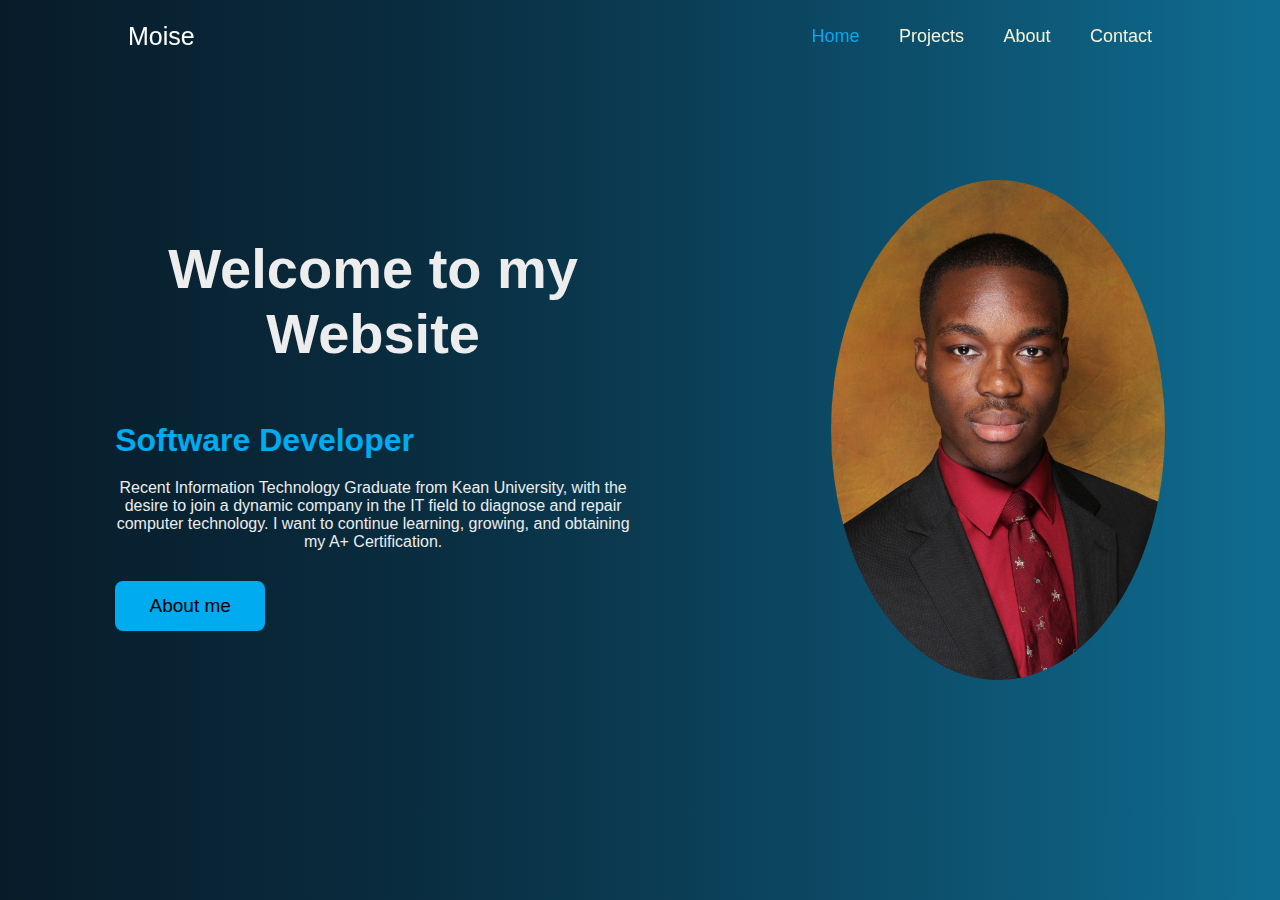
<file: Web/index.html>
<!DOCTYPE html>
<html lang="en">
<head>
    <meta charset="UTF-8">
    <meta name="viewport" content="width=device-width, initial-scale=1.0">
    <title>Moise Portfolio</title>
    <link rel="stylesheet" href="styles.css">
    <link href='https://unpkg.com/boxicons@2.1.4/css/boxicons.min.css' rel='stylesheet'>
</head>

<body>
    <header class="header">
        <a href="#" class="logo">Moise</a>
        <nav class="navbar">
            <a href="index.html" class="active">Home</a>
            <a href="project.html">Projects</a>
            <a href="about.html">About</a>
            <a href="contact.html">Contact</a>
        </nav>
    </header>

    <section class="home">
        <div class="home-content">
            <h1>Welcome to my Website</h1>
            <h3>Software Developer</h3>
            <p>Recent Information Technology Graduate from Kean University, with the desire to join a dynamic company in the IT field to diagnose and repair computer technology. I want to continue learning, growing, and obtaining my A+ Certification.</p>
            <div class="btn-box">
                <a href="about.html">About me</a> 
               
            </div>
        </div>
        <img src="images/pro.jpeg" alt="Portfolio picture" class="profile-image">
    </section>

    <!-- <section class="work-section">
        <div class="pre-text">
            <h1>My Work</h1>
        </div>
        <div class="preview">
            <div class="pre-content">
                <img src="images/Jean.png" alt="Project 1">
                <h1>Welcome, my name is Moise</h1>
                <h3>Software Developer</h3>
            </div>
            <div class="pre-content">
                <img src="images/computer.webp" alt="Project 2">
                <h1>Welcome, my name is Moise</h1>
                <h3>Software Developer</h3>
            </div>
            <div class="pre-content">
                <img src="images/rass.webp" alt="Project 3">
                <h1>Welcome, my name is Moise</h1>
                <h3>Software Developer</h3>
            </div>
        </div>
    </section> -->

    <!-- <footer>
        <div class="home-sci">
            <a href="#"><i class='bx bxl-linkedin-square'></i></a>
        </div>
    </footer> -->
</body>
</html>
</file>
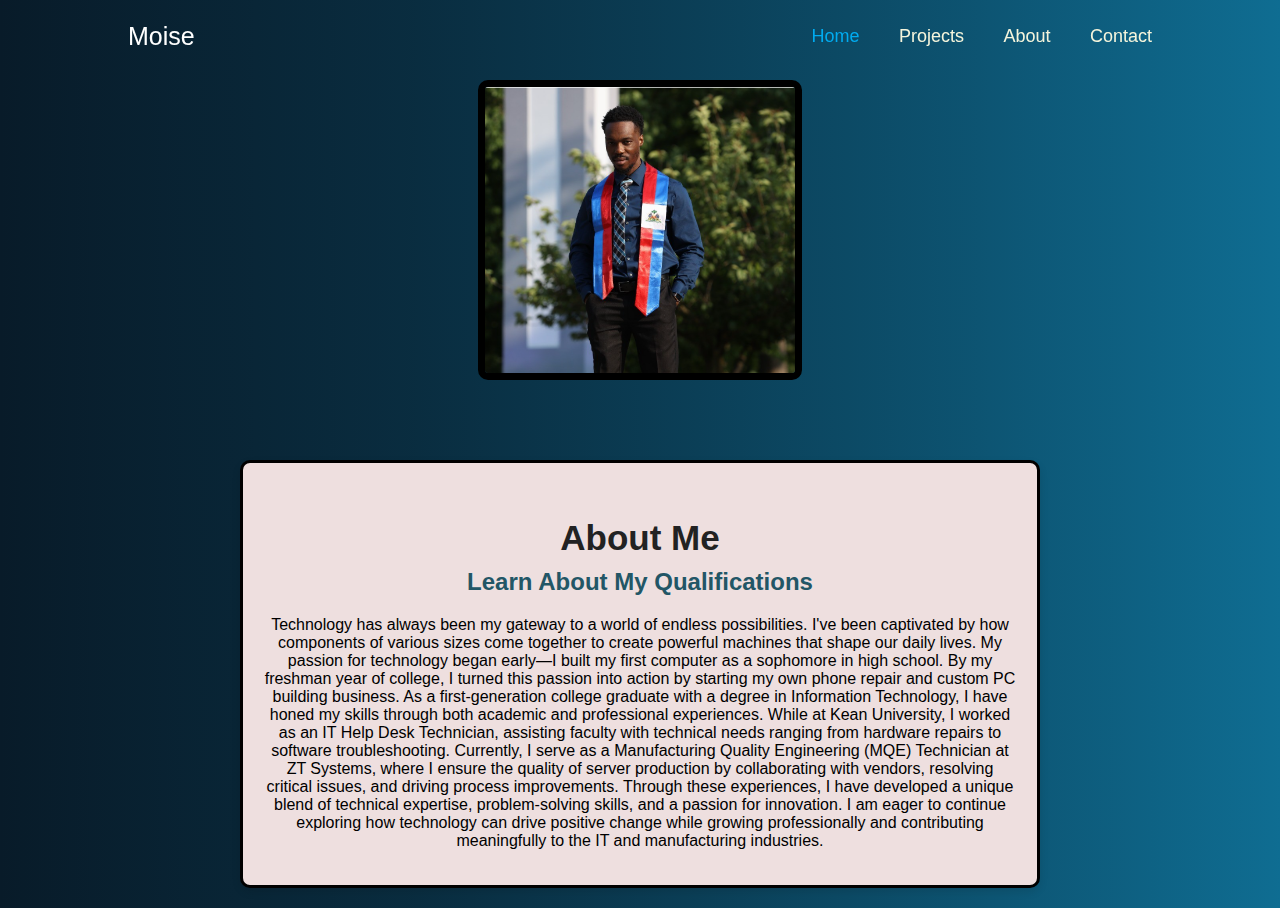
<file: Web/about.html>
<!DOCTYPE html>
<html lang="en">

<head>
    <meta charset="UTF-8">
    <meta name="viewport" content="width=device-width, initial-scale=1.0">
    <title>About Me</title>
    <link rel="stylesheet" href="styles.css">
</head>

<body>
    <header class="header">
        <a href="#" class="logo">Moise</a>
        <nav class="navbar">
            <a href="index.html" class="active">Home</a>
            <a href="project.html">Projects</a>
            <a href="about.html">About</a>
            <a href="contact.html">Contact</a>
        </nav>
    </header>

    <section class="about-pic">
        <img src="images/pro.png" alt="Profile Picture">
    </section>

    <section class="about-content">
        <h1>About Me</h1>
        <h2>Learn About My Qualifications</h2>
        <p>
            Technology has always been my gateway to a world of endless possibilities. I've been captivated by how components of various sizes come together to create powerful machines that shape our daily lives. My passion for technology began early—I built my first computer as a sophomore in high school. By my freshman year of college, I turned this passion into action by starting my own phone repair and custom PC building business.

            As a first-generation college graduate with a degree in Information Technology, I have honed my skills through both academic and professional experiences. While at Kean University, I worked as an IT Help Desk Technician, assisting faculty with technical needs ranging from hardware repairs to software troubleshooting.
            
            Currently, I serve as a Manufacturing Quality Engineering (MQE) Technician at ZT Systems, where I ensure the quality of server production by collaborating with vendors, resolving critical issues, and driving process improvements.
            Through these experiences, I have developed a unique blend of technical expertise, problem-solving skills, and a passion for innovation. I am eager to continue exploring how technology can drive positive change while growing professionally and contributing meaningfully to the IT and manufacturing industries.
        </p>
        <!-- <p>
            <strong>Manufacturing Quality Engineering (MQE) Technician:</strong> Ensuring the quality of server
            production by collaborating with vendors and key stakeholders to resolve issues, improve processes, and
            maintain customer satisfaction.
        </p>
        <ul>
            <li>Utilize Jira for ticketing and issue tracking with vendors, ensuring timely resolution.</li>
            <li>Issue Quality Alerts to address and escalate recurring issues that require immediate attention.</li>
            <li>Train Champions and Leads on critical procedures to ensure consistent quality and compliance.</li>
            <li>Enforce ESD (Electrostatic Discharge) protocols to prevent product damage during production.</li>
        </ul> -->
    </section>

    <!-- <footer class="footer">
        <p>&copy; 2024 Moise. All Rights Reserved. | <a href="privacy-policy.html">Privacy Policy</a></p>
    </footer> -->
</body>

</html>
</file>
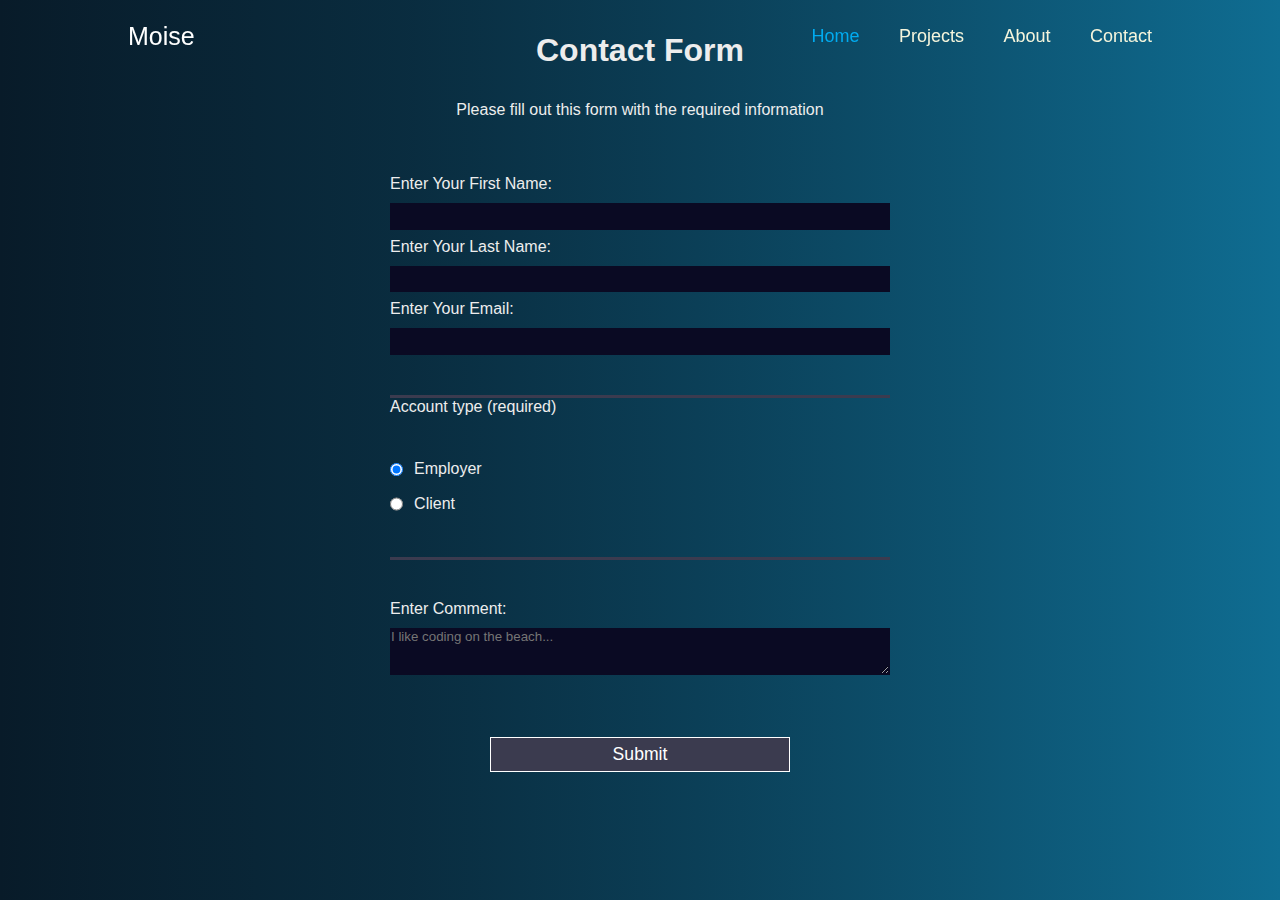
<file: Web/contact.html>
<!DOCTYPE html>
<html lang="en">
<head>
    <meta charset="UTF-8">
    <meta name="viewport" content="width=device-width, initial-scale=1.0">
    <link rel="stylesheet" href="styles.css">
    <title>Document</title>
</head>
<body>
    <header class="header">
        <a href="#" class="logo">Moise</a>
        <nav class="navbar">
            <a href="index.html" class="active">Home</a>
            <a href="project.html">Projects</a>
            <a href="about.html">About</a>
            <a href="contact.html">Contact</a>
        </nav>
    </header>
    <!DOCTYPE html>
    <html lang="en">
      <head>
        <meta charset="UTF-8">
        <title>Registration Form</title>
        <link rel="stylesheet" href="styles.css" />
      </head>
      <body>
        <h1>Contact Form</h1>
        <p>Please fill out this form with the required information</p>
        <form method="post" action='https://register-demo.freecodecamp.org'>
          <fieldset>
            <label for="first-name">Enter Your First Name: <input id="first-name" name="first-name" type="text" required /></label>
            <label for="last-name">Enter Your Last Name: <input id="last-name" name="last-name" type="text" required /></label>
            <label for="email">Enter Your Email: <input id="email" name="email" type="email" required /></label>
          </fieldset>
          <fieldset>
            <legend>Account type (required)</legend>
            <label for="personal-account"><input id="personal-account" type="radio" name="account-type" class="inline" checked /> Employer</label>
            <label for="business-account"><input id="business-account" type="radio" name="account-type" class="inline" /> Client</label>
          </fieldset>
          <fieldset>
            <!-- <label for="profile-picture">Upload a profile picture: <input id="profile-picture" type="file" name="file" /></label>
            <label for="age">Input your age (years): <input id="age" type="number" name="age" min="13" max="120" /></label> -->
            <!-- <label for="referrer">How did you hear about us?
              <select id="referrer" name="referrer">
                <option value="">(select one)</option>
                <option value="1">freeCodeCamp News</option>
                <option value="2">freeCodeCamp YouTube Channel</option>
                <option value="3">freeCodeCamp Forum</option>
                <option value="4">Other</option>
              </select>
            </label> -->
            <label for="bio">Enter Comment:
              <textarea id="bio" name="bio" rows="3" cols="30" placeholder="I like coding on the beach..."></textarea>
            </label>
          </fieldset>
          <!-- <label for="terms-and-conditions">
            <input class="inline" id="terms-and-conditions" type="checkbox" required name="terms-and-conditions" /> I accept the <a href="https://www.freecodecamp.org/news/terms-of-service/">terms and conditions</a>
          </label> -->
          <input type="submit" value="Submit" />
        </form>
      </body>
    </html>
</body>
</html>
</file>
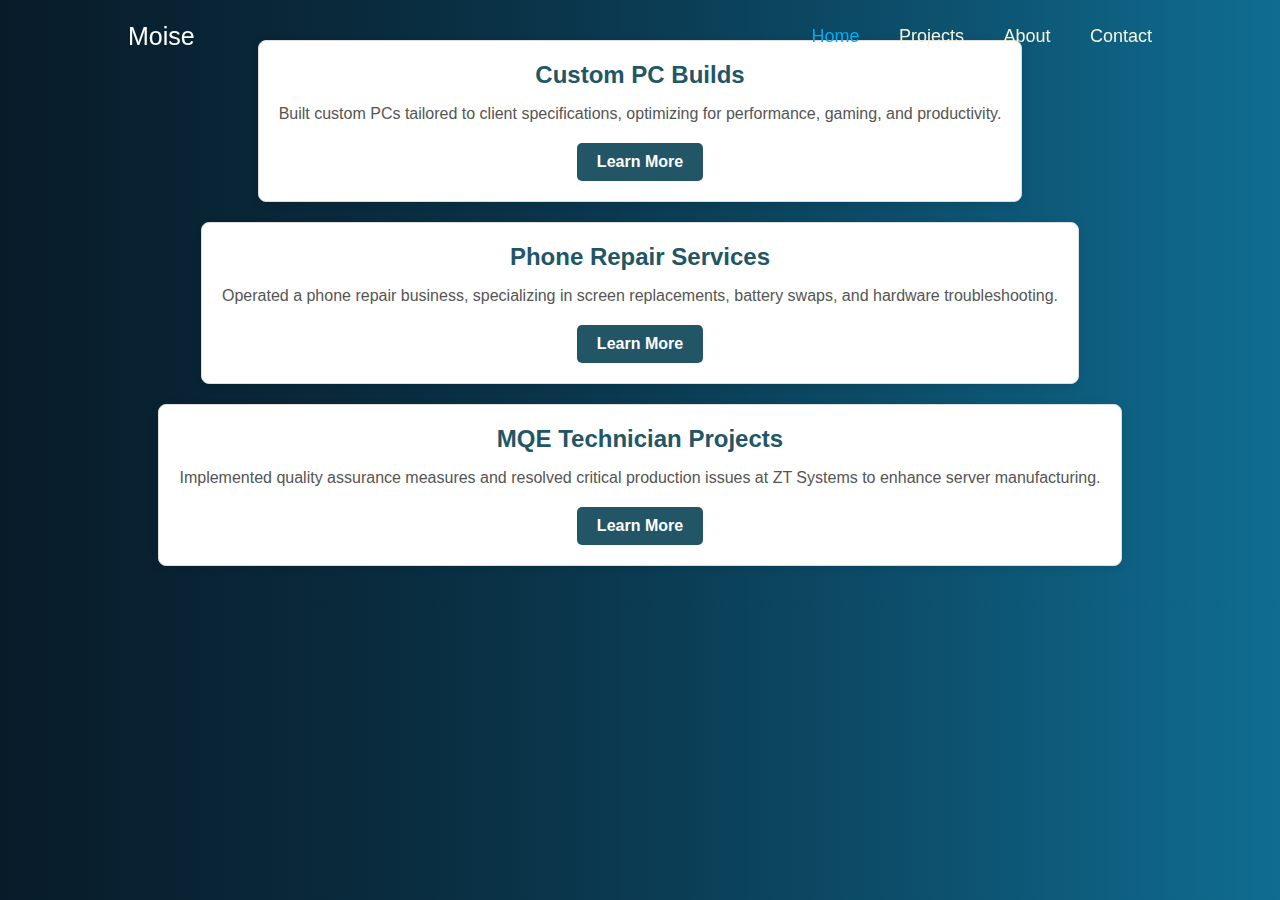
<file: Web/project.html>
<!DOCTYPE html>
<html lang="en">

<head>
    <meta charset="UTF-8">
    <meta name="viewport" content="width=device-width, initial-scale=1.0">
    <title>My Projects</title>
    <link rel="stylesheet" href="styles.css">
</head>

<body>
    <header class="header">
    <a href="#" class="logo">Moise</a>
    <nav class="navbar">
        <a href="index.html" class="active">Home</a>
        <a href="project.html">Projects</a>
        <a href="about.html">About</a>
        <a href="contact.html">Contact</a>
    </nav>
</header>
    <main class="projects-container">
        <div class="project-card">
            <h2>Custom PC Builds</h2>
            <p>Built custom PCs tailored to client specifications, optimizing for performance, gaming, and productivity.</p>
            <a href="#" class="project-link">Learn More</a>
        </div>

        <div class="project-card">
            <h2>Phone Repair Services</h2>
            <p>Operated a phone repair business, specializing in screen replacements, battery swaps, and hardware troubleshooting.</p>
            <a href="#" class="project-link">Learn More</a>
        </div>

        <div class="project-card">
            <h2>MQE Technician Projects</h2>
            <p>Implemented quality assurance measures and resolved critical production issues at ZT Systems to enhance server manufacturing.</p>
            <a href="#" class="project-link">Learn More</a>
        </div>

       
    </main>

    <!-- <footer class="footer">
        <p>&copy; 2024 Moise. All Rights Reserved.</p>
    </footer> -->
</body>

</html>
</file>
<file: Web/styles.css>
* {
    font-family: 'Poppins', sans-serif;
    margin: 0;
    padding: 0;
    box-sizing: border-box;
}

body {
    /* background-color: #081b29; */
    color: #ededed;
    background: linear-gradient(90deg, #081b29, 60%, #0f6d92);}

.header {
    position: fixed;
    top: 0;
    left: 0;
    width: 100%;
    height: 8%;
    padding: 20px 10%;
    background-color: transparent;
    display: flex;
    justify-content: space-between;
    align-items: center;
    z-index: 100;
}

.logo {
    font-size: 25px;
    color: white;
    text-decoration: none;
}

.navbar a {
    color: beige;
    font-size: 18px;
    text-decoration: none;
    font-weight: 500;
    margin-left: 35px;
    transition: 0.3s;
}

.navbar a:hover,
.navbar a.active {
    color: #00abf0;
}

.home {
    display: flex;
    align-items: center;
    height: 90vh; /* Reduced to allow more space for other sections */
    padding: 0 9%;
    padding-bottom: 0%; /* Reduced padding */
}

.home-content {
    max-width: 780px;
}

.home-content h1 {
    font-size: 56px;
    font-weight: 700;
}

.home-content h3 {
    font-size: 32px;
    font-weight: 700;
    color: #00abf0;
}

.home-content p {
    font-size: 16px;
    margin: 20px 0 30px; /* Adjusted bottom margin for less space */
}

.btn-box {
    width: 345px;
    height: 50px;
    display: flex;
    justify-content: space-between;
}

.btn-box a {
    display: inline-flex;
    width: 150px;
    height: 100%;
    border: 2px solid #00abf0;
    background-color: #00abf0;
    border-radius: 8px;
    font-size: 19px;
    color: black;
    text-decoration: none;
    justify-content: center;
    align-items: center;
}

.profile-image {
    height: 500px;
    width: 450px;
    margin-left: 200px; /* Reduced to better center the image */
    margin-top: 50px; /* Reduced for better alignment */
    /* border: 8px solid black; */
    border-radius: 50%;
    object-fit: cover;
}

/* footer {
    background-color: black;
    width: 100%;
    height: 60px;
} */

/* .home-sci {
    position: absolute;
    bottom: 40px;
    width: 170px;
}

.home-sci a {
    display: inline-flex;
    width: 40px;
    height: 40px;
    border: 2px solid #00abf0;
    border-radius: 50%;
    font-size: 20px;
    color: #00abf0;
    text-decoration: none;
    justify-content: center;
    align-items: center;
} */

.work-section {
    display: flex;
    flex-direction: column;
    align-items: center;
    margin-top: -70px; /* Reduced for less space above section */
}

.pre-text h1 {
    font-size: 32px;
    font-weight: 700;
    color: #00abf0;
    width: 150px;
    padding: 5px;
    /* border: 2px solid #00abf0;
    background-color: #00abf0; */
    text-align: center;
    margin-bottom: 20px;
}

.preview {
    display: flex;
    flex-wrap: wrap; /* Allows items to wrap if they don’t fit in one row */
    /* background-color: rebeccapurple; */
    height: auto; /* Allows height to adjust based on content */
    width: 80%;
    gap: 50px; /* Reduced gap for tighter layout */
    justify-content: center; /* Centered to balance layout */
    margin: 0 auto;
    padding: 20px;
    border-radius: 10px;
}

.pre-content {
    display: flex;
    flex-direction: column;
    align-items: center;
    background-color: #225666;
    border: 5px solid black;
    padding: 10px;
    border-radius: 10px;
    width: 280px; /* Fixed width for better alignment */
}

.pre-content img {
    width: 100%; /* Adjusted to match pre-content width */
    max-height: 200px; /* Reduced for a more compact fit */
    object-fit: cover;
}

/* ------------------------------------------------------------------------------- */

.about-pic img {
    display: block;
    margin: 80px auto;
    border: 7px solid black;
    height: 300px;
    width: auto;
    max-width: 90%;
    border-radius: 10px;
}

.about-content {
    max-width: 800px;
    margin: 20px auto;
    padding: 20px;
    background-color:#eedfdf; 
    border-radius: 10px;
    box-shadow: 0 4px 8px rgba(0, 0, 0, 0.1);
    text-align: center;
    border: 3px solid black;
}

.about-content h1 {
    font-size: 35px;
    margin-bottom: 10px;
    color: #222;
}

.about-content h2 {
    font-size: 24px;
    color: #225666;
    margin-bottom: 20px;
}

.about-content p {
    font-size: 16px;
    color: black;
    margin-bottom: 15px;
}

.about-content ul {
    text-align: left;
    margin: 10px auto;
    padding: 0;
    list-style: disc;
    width: fit-content;
    color: #444;
}

/* Footer */
.footer {
    background-color: #225666;
    color: white;
    text-align: center;
    padding: 15px 20px;
    margin-top: 20px;
}

.footer a {
    color: #ffdb58;
    text-decoration: none;
    margin-left: 5px;
}

.footer a:hover {
    text-decoration: underline;
}



  h1, p {
    margin: 1em auto;
    text-align: center;
  }
  
  form {
    width: 60vw;
    max-width: 500px;
    min-width: 300px;
    margin: 0 auto;
    padding-bottom: 2em;
  }
  
  fieldset {
    border: none;
    padding: 2rem 0;
    border-bottom: 3px solid #3b3b4f;
  }
  
  fieldset:last-of-type {
    border-bottom: none;
  }
  
  label {
    display: block;
    margin: 0.5rem 0;
  }
  
  input,
  textarea,
  select {
    margin: 10px 0 0 0;
    width: 100%;
    min-height: 2em;
  }
  
  input, textarea {
    background-color: #0a0a23;
    border: 1px solid #0a0a23;
    color: #ffffff;
  }
  
  .inline {
    width: unset;
    margin: 0 0.5em 0 0;
    vertical-align: middle;
  }
  
  input[type="submit"] {
    display: block;
    width: 60%;
    margin: 1em auto;
    height: 2em;
    font-size: 1.1rem;
    background-color: #3b3b4f;
    border-color: white;
    min-width: 300px;
  }
  
  input[type="file"] {
    padding: 1px 2px;
  }
  
  .inline{
    display: inline; 
  }

  /* .header {
    text-align: center;
    background-color: #225666;
    color: white;
    padding: 20px 15px;
    box-shadow: 0 2px 5px rgba(0, 0, 0, 0.2);
} */

/* .header h1 {
    font-size: 36px;
    margin-bottom: 10px;
}

.header p {
    font-size: 18px;
    margin: 0;
} */

/* Project Container */
.projects-container {
    display: flex; /* Change from grid to flex */
    flex-wrap: wrap; /* Allows wrapping for responsiveness */
    justify-content: center; /* Centers items horizontally */
    align-items: center; /* Centers items vertically */
    gap: 20px; /* Space between items */
    padding: 20px;
    max-width: 1200px;
    margin: 20px auto;
    min-height: 60vh; /* Ensures enough height for vertical centering */
}

/* Project Card */
.project-card {
    background-color: white;
    border: 1px solid #ddd;
    border-radius: 8px;
    box-shadow: 0 2px 8px rgba(0, 0, 0, 0.1);
    padding: 20px;
    text-align: center;
    transition: transform 0.3s ease, box-shadow 0.3s ease;
}

.project-card:hover {
    transform: translateY(-5px);
    box-shadow: 0 4px 15px rgba(0, 0, 0, 0.2);
}

.project-card h2 {
    font-size: 24px;
    margin-bottom: 10px;
    color: #225666;
}

.project-card p {
    font-size: 16px;
    margin-bottom: 20px;
    color: #555;
}

.project-link {
    display: inline-block;
    text-decoration: none;
    font-weight: bold;
    color: white;
    background-color: #225666;
    padding: 10px 20px;
    border-radius: 5px;
    transition: background-color 0.3s ease;
}

.project-link:hover {
    background-color: #1a4352;
}
</file>
